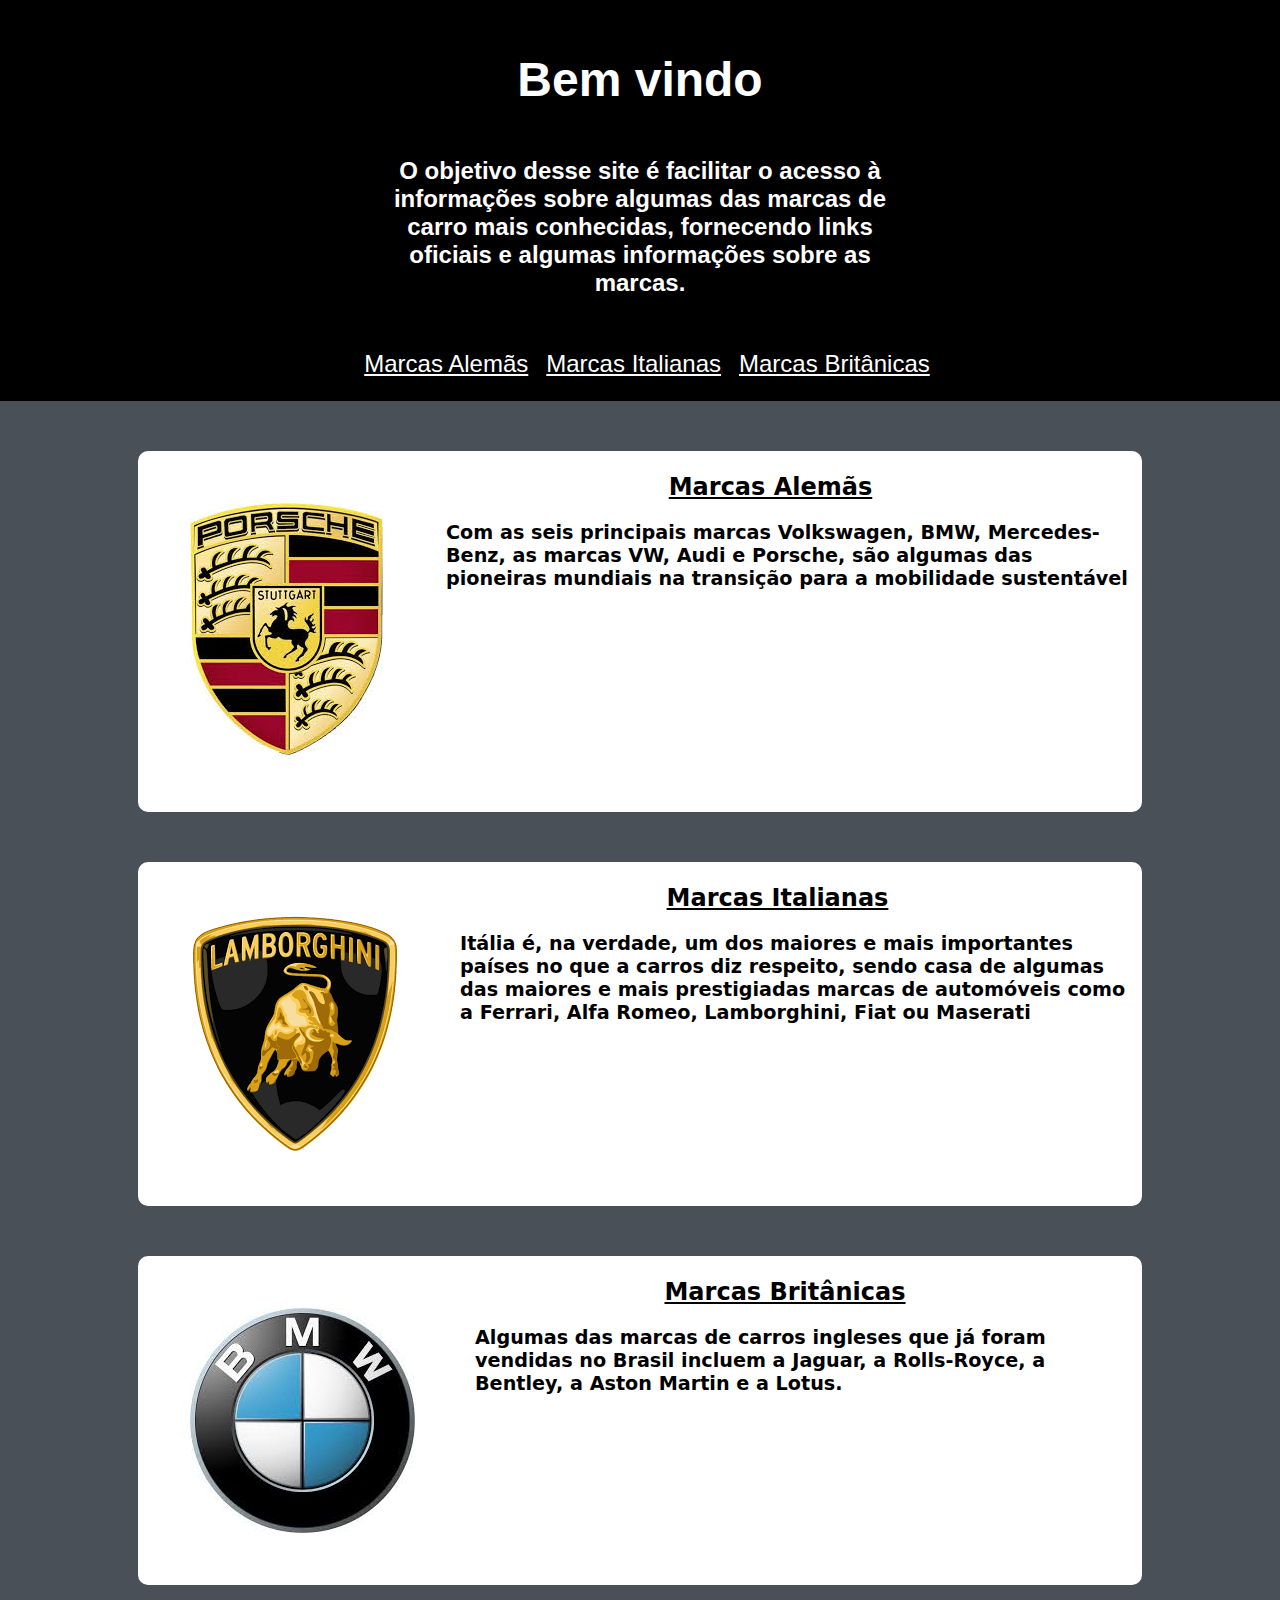
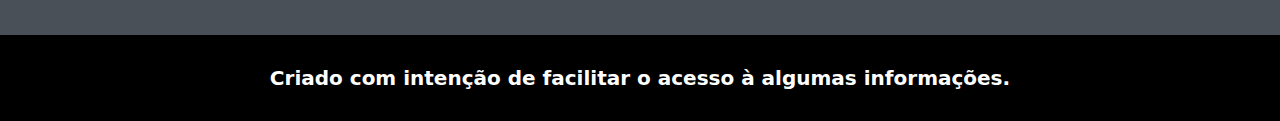
<file: index.html>
<!DOCTYPE html>
<html lang="pt-br">

<head>
    <meta charset="UTF-8">
    <meta name="viewport" content="width=device-width, initial-scale=1.0">
    <title>Principais Marcas</title>
    <link type="text/css" rel="stylesheet" href="projeto.css">
</head>

<body style="background-color:#495057;">
    <header>
        <h1 class="Titulo-h1">Bem vindo</h1>
        <div class="intro">
            <p class="intro">O objetivo desse site é facilitar o acesso à informações sobre algumas das marcas de carro
                mais
                conhecidas, fornecendo links oficiais e algumas informações sobre as marcas.</p>
        </div>
        <table>
            <tr>
                <td><a class="opcoes" href="#alema">Marcas Alemãs</a></td>
                <td><a class="opcoes" href="#ita">Marcas Italianas</a></td>
                <td><a class="opcoes" href="#brit">Marcas Britânicas </a></td>
            </tr>

        </table>
    </header>

    <main>
        <section id="#alema">
            <img class="logo" src="imagens/logo_porsche.jpg" alt="">
            <div>
                <h2> <a href="pagina1.html" target="_blank">Marcas Alemãs</a></h2>
                <ul>
                    <li>
                        <p>Com as seis principais marcas Volkswagen, BMW, Mercedes-Benz, as marcas VW, Audi e Porsche,
                            são algumas das pioneiras mundiais na transição para a
                            mobilidade sustentável</p>
                    </li>
                </ul>
            </div>
        </section>

        <section id="ita">
            <img class="logo" src="imagens/logo_lambo.png" alt="">
            <div>
                <h2><a href="pagina2.html" target="_blank">Marcas Italianas</a></h2>
                <ul>
                    <li>
                        <p>Itália é, na verdade, um dos maiores e mais importantes países no que a carros diz respeito,
                            sendo casa de algumas das maiores e mais prestigiadas marcas de automóveis como a Ferrari,
                            Alfa Romeo, Lamborghini, Fiat ou Maserati</p>
                    </li>
                </ul>
            </div>
        </section>

        <section id="brit">
            <img class="logo" src="imagens/logo_bmw.jpg" alt="logo">
            <div>
                <h2><a href="pagina3.html" target="_blank">Marcas Britânicas</a></h2>
                <ul>
                    <li>
                        <p>Algumas das marcas de carros ingleses que já foram vendidas no Brasil incluem a Jaguar,
                            a Rolls-Royce, a Bentley, a Aston Martin e a Lotus.</p>
                    </li>
                </ul>
            </div>
        </section>
    </main>
    <footer class="rodape">
        <p class="paragrafo_rodape">Criado com intenção de facilitar o acesso à algumas informações.</p>
    </footer>

</body>

</html>
</file>
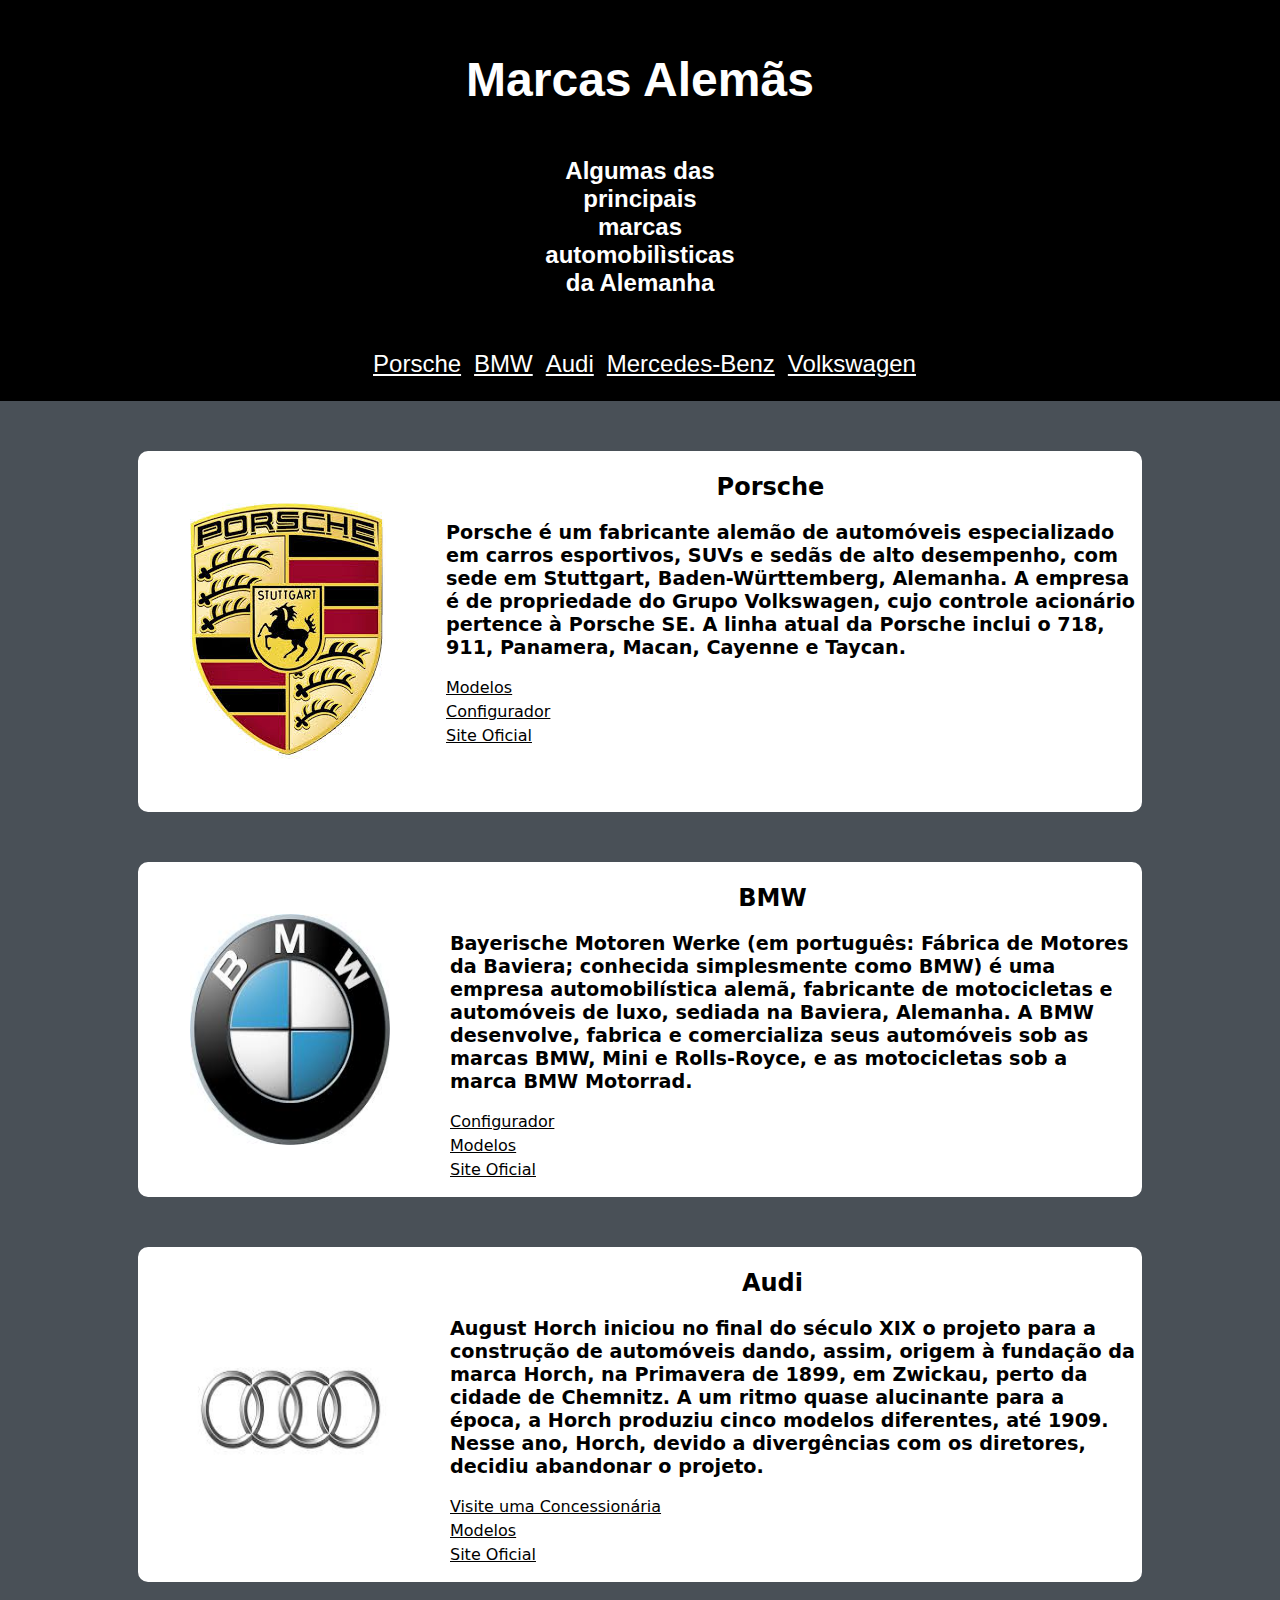
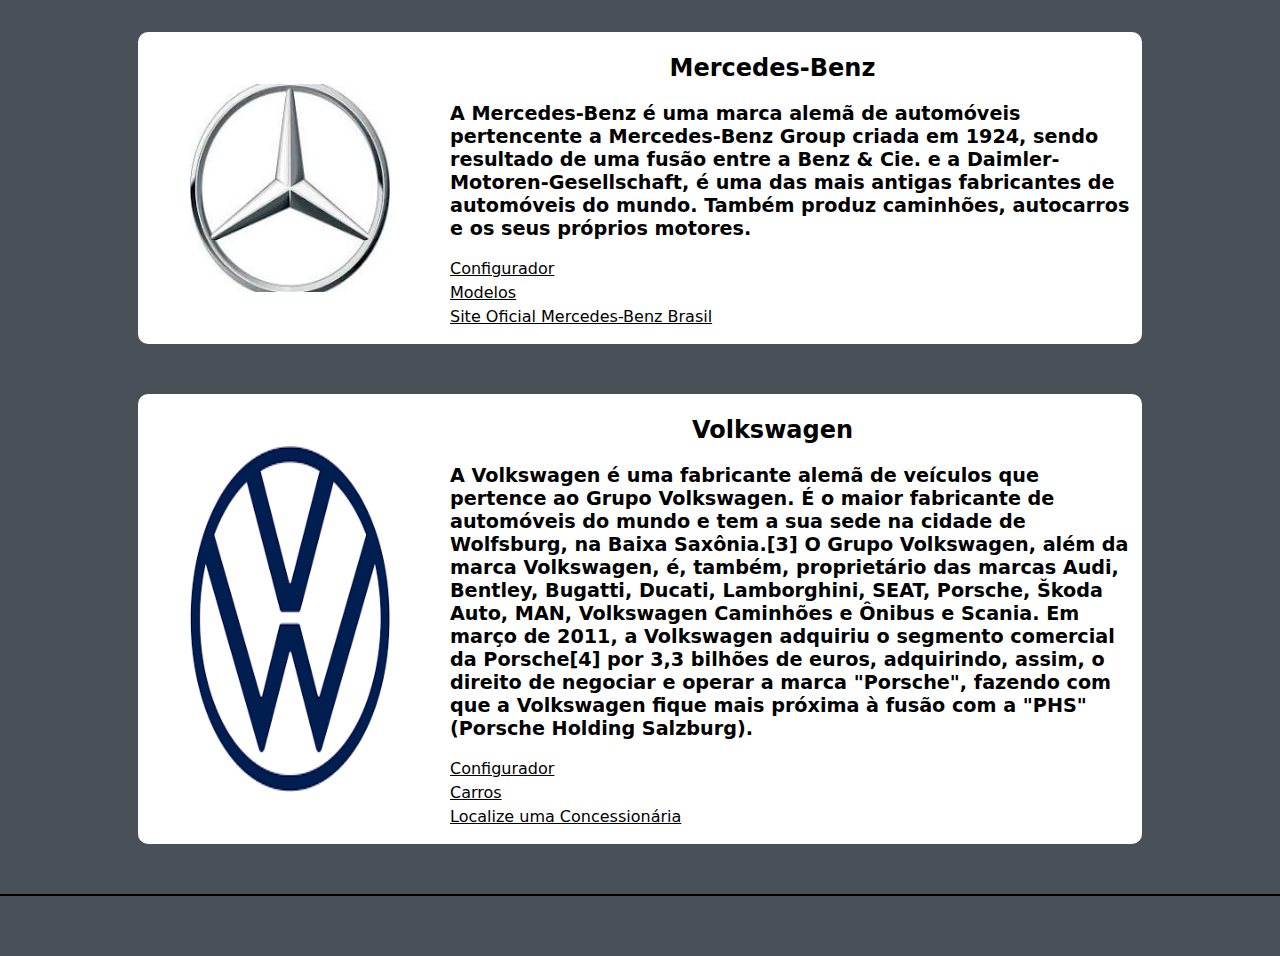
<file: pagina1.html>
<!DOCTYPE html>
<html lang="pt-br">

<head>
    <meta charset="UTF-8">
    <meta name="viewport" content="width=device-width, initial-scale=1.0">
    <title>Marcas Alemãs</title>
    <link type="text/css" rel="stylesheet" href="pagina1.css">
</head>

<body style="background-color:#495057;">
    <header>
        <h1 class="Titulo-h1">Marcas Alemãs</h1>
        <div class="intro">
            <p class="intro">Algumas das principais marcas automobilìsticas da Alemanha</p>
        </div>
        <table>
            <tr>
                <td><a  class="opcoes" href="#porsche">Porsche</a></td>
                <td><a  class="opcoes" href="#bmw">BMW </a></td>
                <td><a  class="opcoes" href="#audi">Audi </a></td>
                <td><a  class="opcoes" href="#meca">Mercedes-Benz </a></td>
                <td><a  class="opcoes" href="#vw"> Volkswagen</a></td>
            </tr>
            
        </table>
    </header>

    <main>
        <section id="porsche">
            <img class="logo" src="imagens/logo_porsche.jpg" alt="">
            <div>
                <h2>Porsche</h2>
                <ul>
                    <li>
                        <p>Porsche é um fabricante alemão de automóveis especializado em carros esportivos, SUVs e sedãs
                            de alto desempenho, com sede em Stuttgart, Baden-Württemberg, Alemanha. A empresa é de
                            propriedade do Grupo Volkswagen, cujo controle acionário pertence à Porsche SE. A linha
                            atual da Porsche inclui o 718, 911, Panamera, Macan, Cayenne e Taycan.</p>
                    </li>
                    <li>
                        <a href="https://www.porsche.com/brazil/pt/models/" target="_blank">Modelos</a>
                    </li>
                    <li>
                        <a href="https://www.porsche.com/brazil/pt/modelstart/all" target="_blank">Configurador</a>
                    </li>
                    <li>
                        <a href="https://www.porsche.com/brazil/pt/" target="_blank">Site Oficial</a>
                    </li>
                </ul>
            </div>
        </section>
        <section id="bmw">
            <img class="logo" src="imagens/logo_bmw.jpg" alt="logo">
            <div>
                <h2>BMW</h2>
                <ul>
                    <li>
                        <p>Bayerische Motoren Werke (em português: Fábrica de Motores da Baviera; conhecida simplesmente
                            como BMW) é uma empresa automobilística alemã, fabricante de motocicletas e automóveis de
                            luxo, sediada na Baviera, Alemanha. A BMW desenvolve, fabrica e comercializa seus automóveis
                            sob as marcas BMW, Mini e Rolls-Royce, e as motocicletas sob a marca BMW Motorrad.</p>
                    </li>
                    <li>
                        <a href="https://www.bmw.com.br/pt/configurador.html" target="_blank">Configurador</a>
                    </li>
                    <li>
                        <a href="https://www.bmw.com.br/pt/all-models.html" target="_blank">Modelos</a>
                    </li>
                    <li>
                        <a href="https://www.bmw.com.br/pt/index.html" target="_blank">Site Oficial</a>
                    </li>
                </ul>
            </div>
        </section>

        <section id="audi">
            <img class="logo" src="imagens/logo_audi.jpg" alt="logo">
            <div>
                <h2>Audi</h2>
                <ul>
                    <li>
                        <p>August Horch iniciou no final do século XIX o projeto para a construção de automóveis dando, assim, origem à fundação da marca Horch, na Primavera de 1899, em Zwickau, perto da cidade de Chemnitz. A um ritmo quase alucinante para a época, a Horch produziu cinco modelos diferentes, até 1909. Nesse ano, Horch, devido a divergências com os diretores, decidiu abandonar o projeto.</p>
                    </li>
                    <li>
                        <a href="https://www.googleadservices.com/pagead/aclk?sa=L&ai=DChcSEwiAgc6rhpOGAxWv1MIEHQXZBwgYABACGgJwdg&ase=2&gclid=Cj0KCQjw3ZayBhDRARIsAPWzx8p7fK4Zgd0mT-PPaE1elQEwZP5ycp6JJfcqMyZkHEjyav3HFjASZRoaArR-EALw_wcB&ohost=www.google.com&cid=CAESVuD2XBUN3C4Nl6alf4Uly1jc0ZtymhOpVlz8T3hctyI69YIsRhdGTfmWex3aPt_nusAHtM52hrfZI0YbfvwCKqJR-7o8V2jwksdQA1NwKTkv51lp6vDe&sig=AOD64_3g3Nx5kQPleMmOh7mHZajNY36gEw&q&nis=4&adurl&ved=2ahUKEwiKh8OrhpOGAxWYqpUCHdIDA1sQqyQoAXoECAYQDQ" target="_blank">Visite uma Concessionária</a>
                    </li>
                    <li>
                        <a href="https://www.audi.com.br/br/web/pt/models.html" target="_blank">Modelos</a>
                    </li>
                    <li>
                        <a href="https://www.audi.com.br/br/web/pt.html" target="_blank">Site Oficial</a>
                    </li>
                </ul>
            </div>
        </section>

        <section id="meca">
            <img class="logo" src="imagens/logo_mercedez.jpg" alt="logo">
            <div>
                <h2>Mercedes-Benz</h2>
                <ul>
                    <li>
                        <p>A Mercedes-Benz é uma marca alemã de automóveis pertencente a Mercedes-Benz Group criada em 1924, sendo resultado de uma fusão entre a Benz & Cie. e a Daimler-Motoren-Gesellschaft, é uma das mais antigas fabricantes de automóveis do mundo. Também produz caminhões, autocarros e os seus próprios motores.</p>
                    </li>
                    <li>
                        <a href="https://www2.mercedes-benz.com.br/passengercars/configurator.html" target="_blank">Configurador</a>
                    </li>
                    <li>
                        <a href="https://www2.mercedes-benz.com.br/passengercars/models.html" target="_blank">Modelos</a>
                    </li>
                    <li>
                        <a href="https://www2.mercedes-benz.com.br/" target="_blank">Site Oficial Mercedes-Benz Brasil</a>
                    </li>
                </ul>
            </div>
        </section>
        <section id="vw">
            <img class="logo" src="[data-uri]" alt="logo">
            <div>
                <h2>Volkswagen</h2>
                <ul>
                    <li>
                        <p>A Volkswagen é uma fabricante alemã de veículos que pertence ao Grupo Volkswagen. É o maior fabricante de automóveis do mundo e tem a sua sede na cidade de Wolfsburg, na Baixa Saxônia.[3]

                            O Grupo Volkswagen, além da marca Volkswagen, é, também, proprietário das marcas Audi, Bentley, Bugatti, Ducati, Lamborghini, SEAT, Porsche, Škoda Auto, MAN, Volkswagen Caminhões e Ônibus e Scania. Em março de 2011, a Volkswagen adquiriu o segmento comercial da Porsche[4] por 3,3 bilhões de euros, adquirindo, assim, o direito de negociar e operar a marca "Porsche", fazendo com que a Volkswagen fique mais próxima à fusão com a "PHS" (Porsche Holding Salzburg).</p>
                    </li>
                    <li>
                        <a href="https://www.vw.com.br/pt/configurador.html" target="_blank">Configurador</a>
                    </li>
                    <li>
                        <a href="https://www.vw.com.br/pt/carros.html" target="_blank">Carros</a>
                    </li>
                    <li>
                        <a href="https://www.googleadservices.com/pagead/aclk?sa=L&ai=DChcSEwjhrtHcv5WGAxVnLK0GHeO1BXAYABAEGgJwdg&ase=2&gclid=Cj0KCQjwgJyyBhCGARIsAK8LVLOnfnNApHhMrzbOkKNjO8MflZu-X33edQUd1YhXU3KuBXd5GKS_xQYaAmESEALw_wcB&ohost=www.google.com&cid=CAESVuD2Mut0u8gkQ_DtEDA5DgX31RlCLmKp5adYJjtQPJ53j6biEnGe0oYsI9VUiHDReCp0X6hPM7NjpCynMkWnXDbMprniu17d8odmE9bXoiBy61S7fvyU&sig=AOD64_25nlLklrWr1KB4vBH0BR_UhaB5WA&q&nis=4&adurl&ved=2ahUKEwjupcPcv5WGAxU-qpUCHWVnB_4QqyQoAnoECAcQDw" target="_blank">Localize uma Concessionária</a>
                    </li>
                </ul>
            </div>
        </section>
    </main>
    <footer class="rodape">
        
    </footer><p class="paragrafo_rodape"></p>

</body>

</html>
</file>
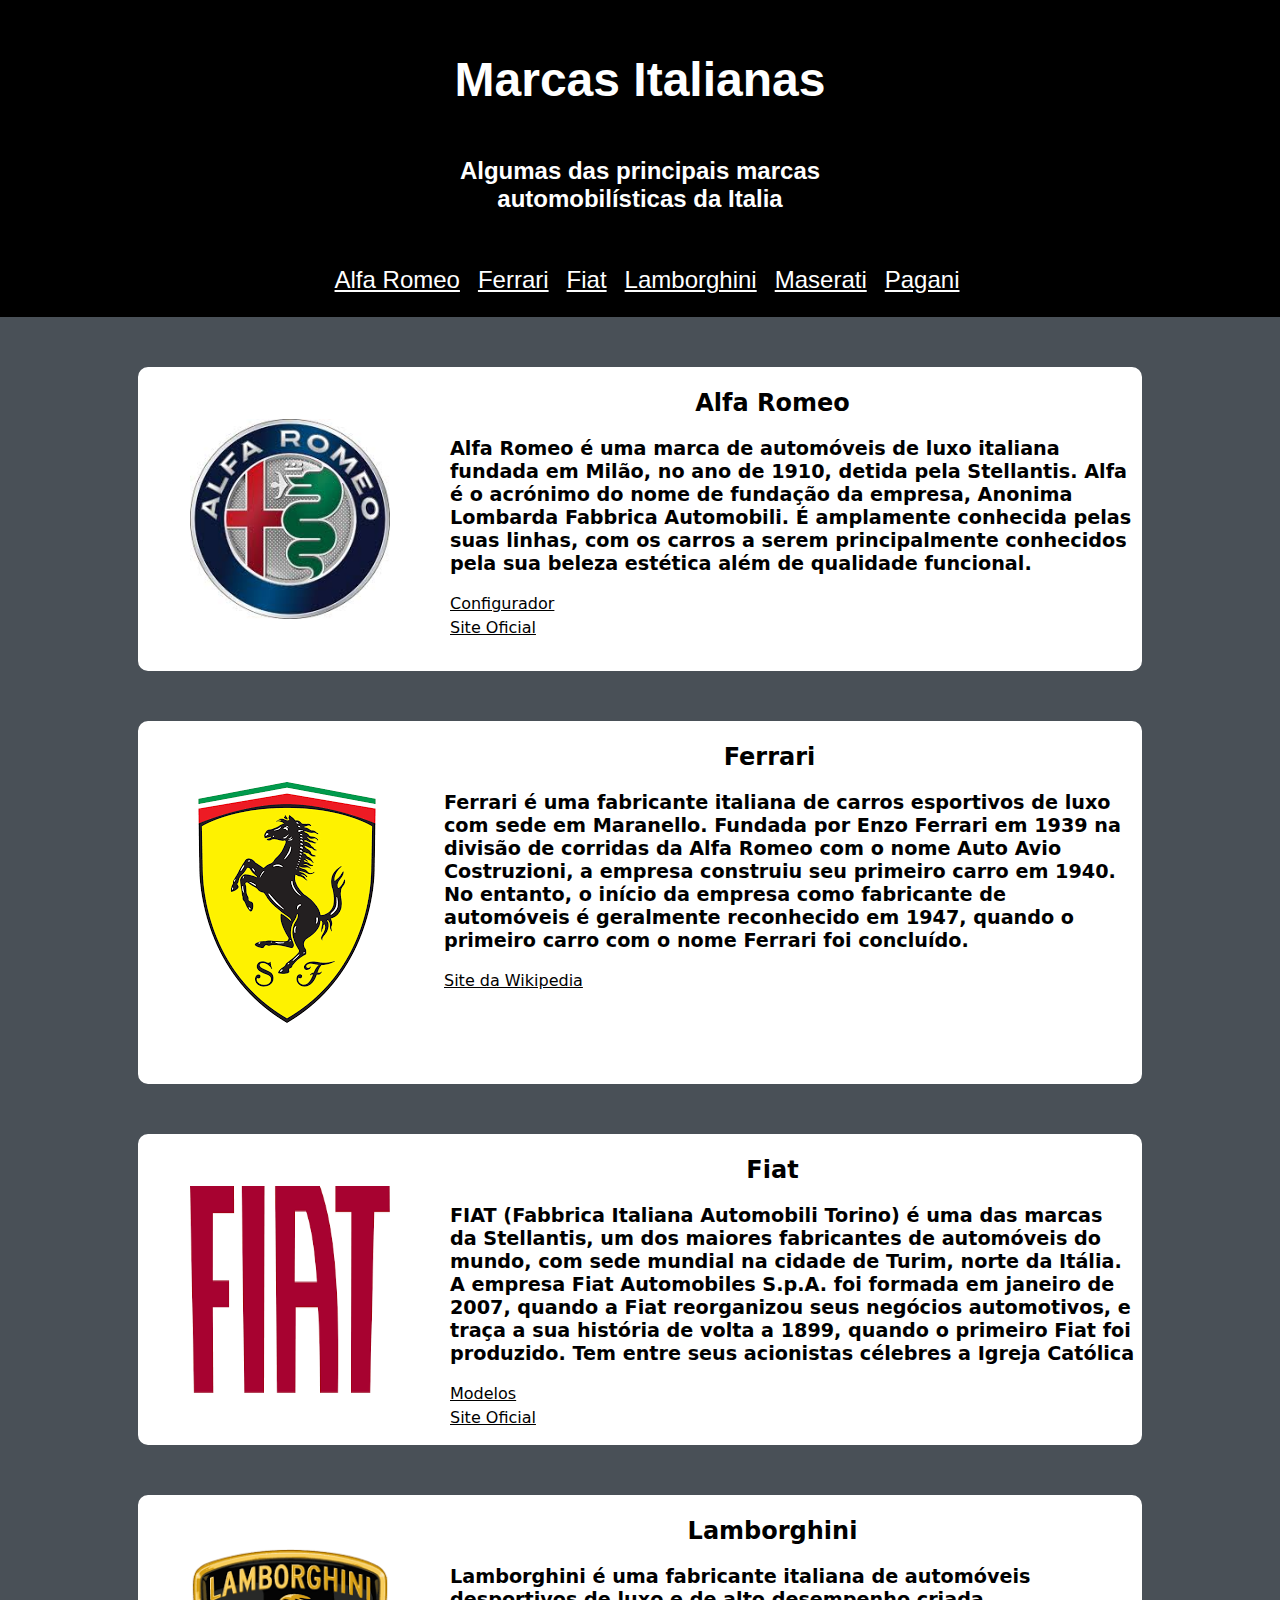
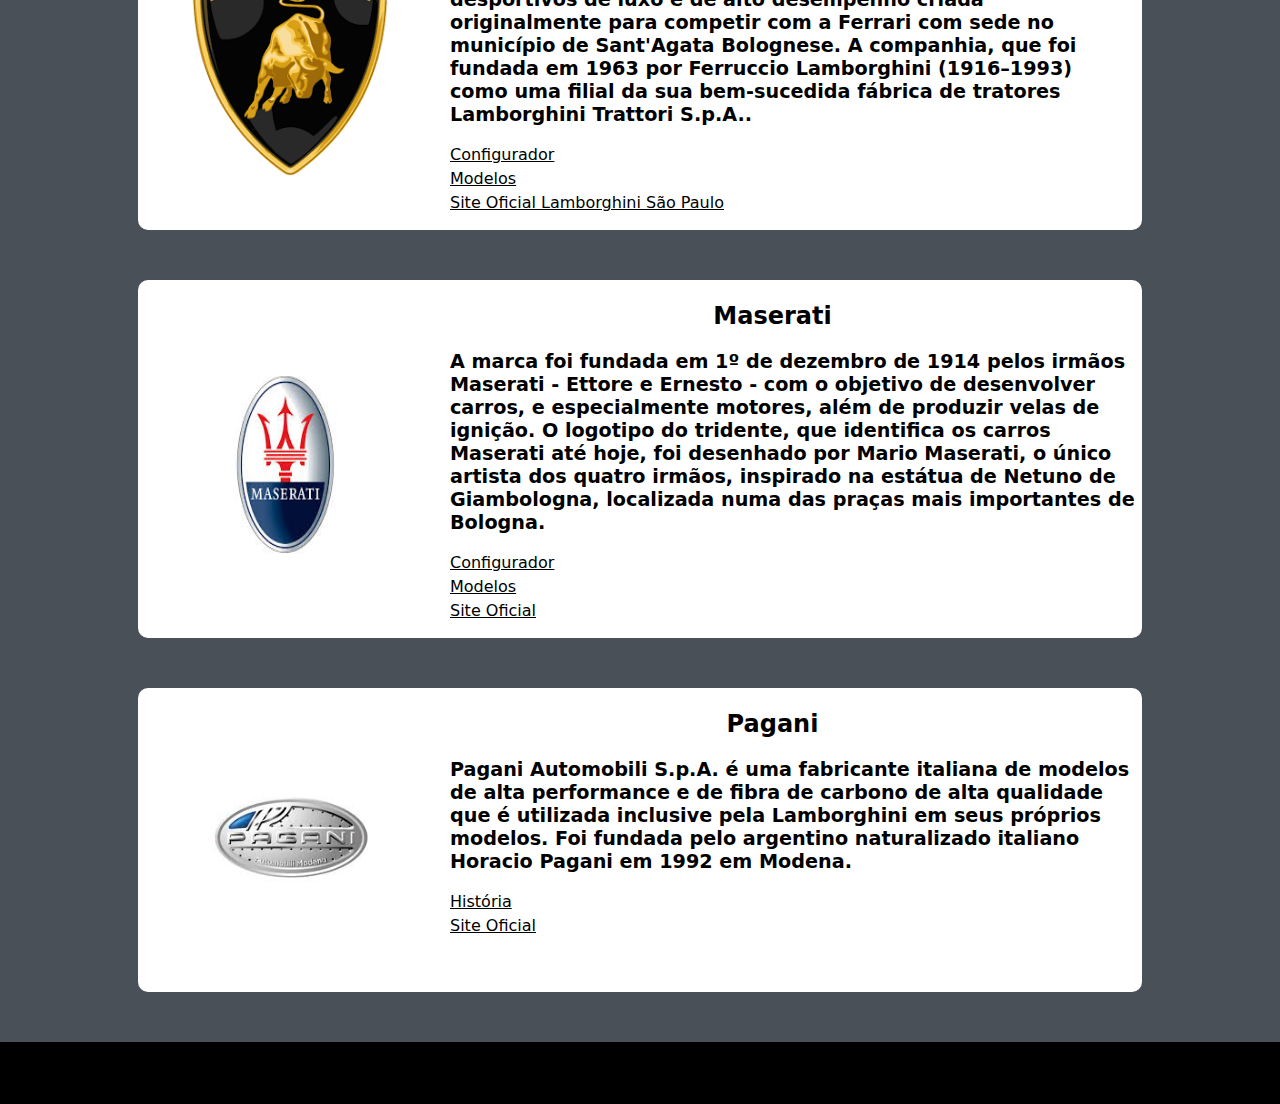
<file: pagina2.html>
<!DOCTYPE html>
<html lang="pt-br">

<head>
    <meta charset="UTF-8">
    <meta name="viewport" content="width=device-width, initial-scale=1.0">
    <title>Marcas Italianas</title>
    <link type="text/css" rel="stylesheet" href="pagina2.css">
</head>

<body style="background-color:#495057;">
    <header>
        <h1 class="Titulo-h1">Marcas Italianas</h1>
        <div class="intro">
            <p class="intro">Algumas das principais marcas automobilísticas da Italia</p>
        </div>
        <table>
            <tr>
                <td><a  class="opcoes" href="#alfa">Alfa Romeo</a></td>
                <td><a  class="opcoes" href="#ferrari">Ferrari </a></td>
                <td><a  class="opcoes" href="#fiat">Fiat</a></td>
                <td><a  class="opcoes" href="#lambo">Lamborghini</a></td>
                <td><a  class="opcoes" href="#maserati">Maserati</a></td>
                <td><a  class="opcoes" href="#pagani">Pagani</a></td>
            </tr>
        </table>
    </header>

    <main>
        <section id="alfa">
            <img class="logo" src="imagens/logo_alfa.jpg" alt="">
            <div>
                <h2>Alfa Romeo</h2>
                <ul>
                    <li>
                        <p>Alfa Romeo é uma marca de automóveis de luxo italiana fundada em Milão, no ano de 1910, detida pela Stellantis. Alfa é o acrónimo do nome de fundação da empresa, Anonima Lombarda Fabbrica Automobili. É amplamente conhecida pelas suas linhas, com os carros a serem principalmente conhecidos pela sua beleza estética além de qualidade funcional.</p>
                    </li>
                    <li>
                        <a href="https://www.alfaromeo.pt/configurador/" target="_blank">Configurador</a>
                    </li>
                    <li>
                        <a href="https://www.alfaromeo.pt/" target="_blank">Site Oficial</a>
                    </li>
                </ul>
            </div>
        </section>
        <section id="ferrari">
            <img class="logo" src="imagens/logo_ferrari.png" alt="logo">
            <div>
                <h2>Ferrari</h2>
                <ul>
                    <li>
                        <p>Ferrari é uma fabricante italiana de carros esportivos de luxo com sede em Maranello. Fundada por Enzo Ferrari em 1939 na divisão de corridas da Alfa Romeo com o nome Auto Avio Costruzioni, a empresa construiu seu primeiro carro em 1940. No entanto, o início da empresa como fabricante de automóveis é geralmente reconhecido em 1947, quando o primeiro carro com o nome Ferrari foi concluído.</p>
                    </li>
                    <li>
                        <a href="https://pt.wikipedia.org/wiki/Ferrari" target="_blank">Site da Wikipedia</a>
                    </li>
                </ul>
            </div>
        </section>

        <section id="fiat">
            <img class="logo" src="imagens/logo_fiat.png" alt="logo">
            <div>
                <h2>Fiat</h2>
                <ul>
                    <li>
                        <p>FIAT (Fabbrica Italiana Automobili Torino) é uma das marcas da Stellantis, um dos maiores fabricantes de automóveis do mundo, com sede mundial na cidade de Turim, norte da Itália. A empresa Fiat Automobiles S.p.A. foi formada em janeiro de 2007, quando a Fiat reorganizou seus negócios automotivos, e traça a sua história de volta a 1899, quando o primeiro Fiat foi produzido. Tem entre seus acionistas célebres a Igreja Católica</p>
                    </li>
                    <li>
                        <a href="https://www.fiat.com.br/carros.html" target="_blank">Modelos</a>
                    </li>
                    <li>
                        <a href="https://www.fiat.com.br/" target="_blank">Site Oficial</a>
                    </li>
                </ul>
            </div>
        </section>

        <section id="lambo">
            <img class="logo" src="imagens/logo_lambo.png" alt="logo">
            <div>
                <h2>Lamborghini</h2>
                <ul>
                    <li>
                        <p>Lamborghini é uma fabricante italiana de automóveis desportivos de luxo e de alto desempenho
                            criada originalmente para competir com a Ferrari com sede no município de Sant'Agata
                            Bolognese. A companhia, que foi fundada em 1963 por Ferruccio Lamborghini (1916–1993) como
                            uma filial da sua bem-sucedida fábrica de tratores Lamborghini Trattori S.p.A.. </p>
                    </li>
                    <li>
                        <a href="https://configurator.lamborghini.com/configurator/configuration/[base64]/exterior" target="_blank">Configurador</a>
                    </li>
                    <li>
                        <a href="https://www.lamborghini.com/en-en/models" target="_blank">Modelos</a>
                    </li>
                    <li>
                        <a href="https://www.lamborghinisaopaulo.com.br/" target="_blank">Site Oficial Lamborghini São Paulo</a>
                    </li>
                </ul>
            </div>
        </section>
        <section id="maserati">
            <img class="logo" src="imagens/logo_maserati.jpg" alt="logo">
            <div>
                <h2>Maserati</h2>
                <ul>
                    <li>
                        <p>A marca foi fundada em 1º de dezembro de 1914 pelos irmãos Maserati - Ettore e Ernesto - com o objetivo de desenvolver carros, e especialmente motores, além de produzir velas de ignição. O logotipo do tridente, que identifica os carros Maserati até hoje, foi desenhado por Mario Maserati, o único artista dos quatro irmãos, inspirado na estátua de Netuno de Giambologna, localizada numa das praças mais importantes de Bologna.</p>
                    </li>
                    <li>
                        <a href="https://www.maserati.com/br/pt/shopping-tools/configurator" target="_blank">Configurador</a>
                    </li>
                    <li>
                        <a href="https://www.maserati.com/br/pt/models" target="_blank">Modelos</a>
                    </li>
                    <li>
                        <a href="https://www.maserati.com/br/pt" target="_blank">Site Oficial</a>
                    </li>
                </ul>
            </div>
        </section>
        <section id="pagani">
            <img class="logo" src="imagens/logo_pagani.jpg" alt="logo">
            <div>
                <h2>Pagani</h2>
                <ul>
                    <li>
                        <p>Pagani Automobili S.p.A. é uma fabricante italiana de modelos de alta performance e de fibra de carbono de alta qualidade que é utilizada inclusive pela Lamborghini em seus próprios modelos. Foi fundada pelo argentino naturalizado italiano Horacio Pagani em 1992 em Modena.</p>
                    </li>
                    
                    <li>
                        <a href="https://www.pagani.com/history/" target="_blank">História</a>
                    </li>
                    <li>
                        <a href="https://www.pagani.com/" target="_blank">Site Oficial</a>
                    </li>
                </ul>
            </div>
        </section>
    </main>
    <footer class="rodape">
        <p class="paragrafo_rodape"></p>
    </footer>

</body>

</html>
</file>
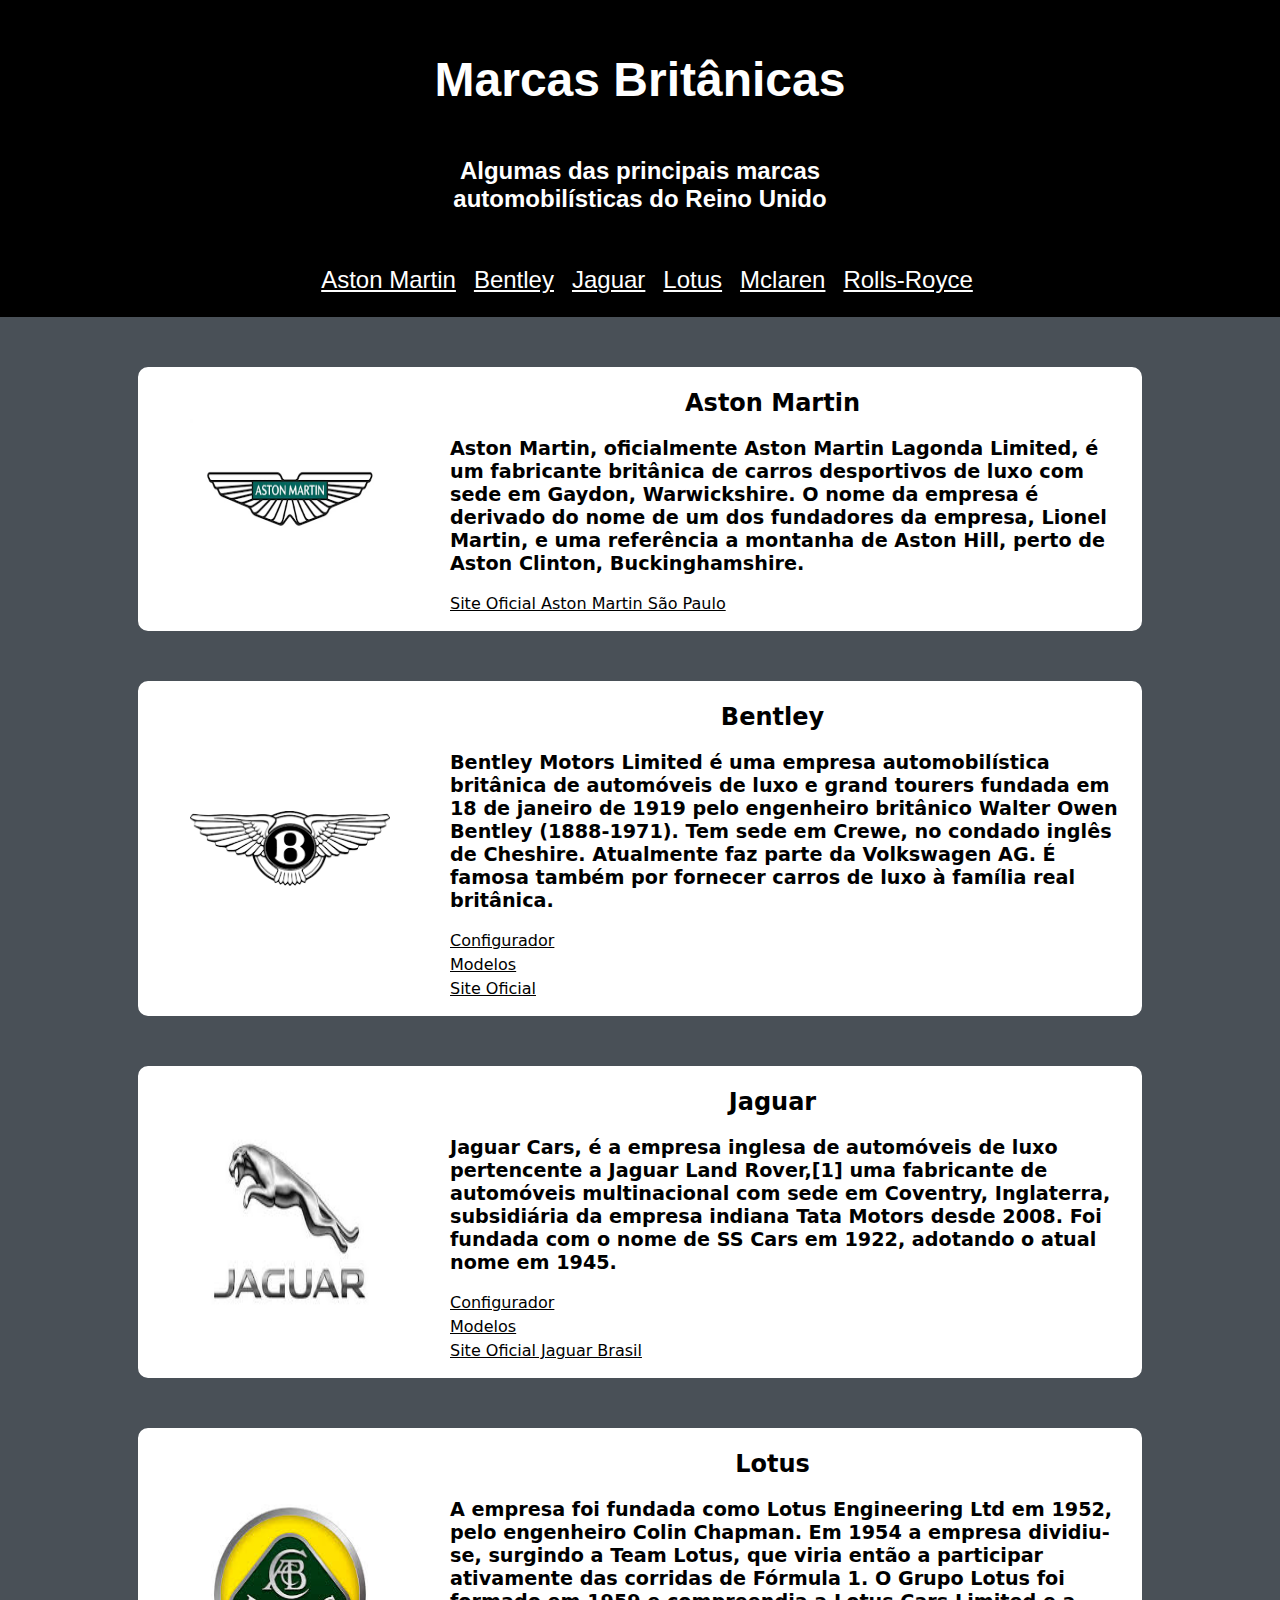
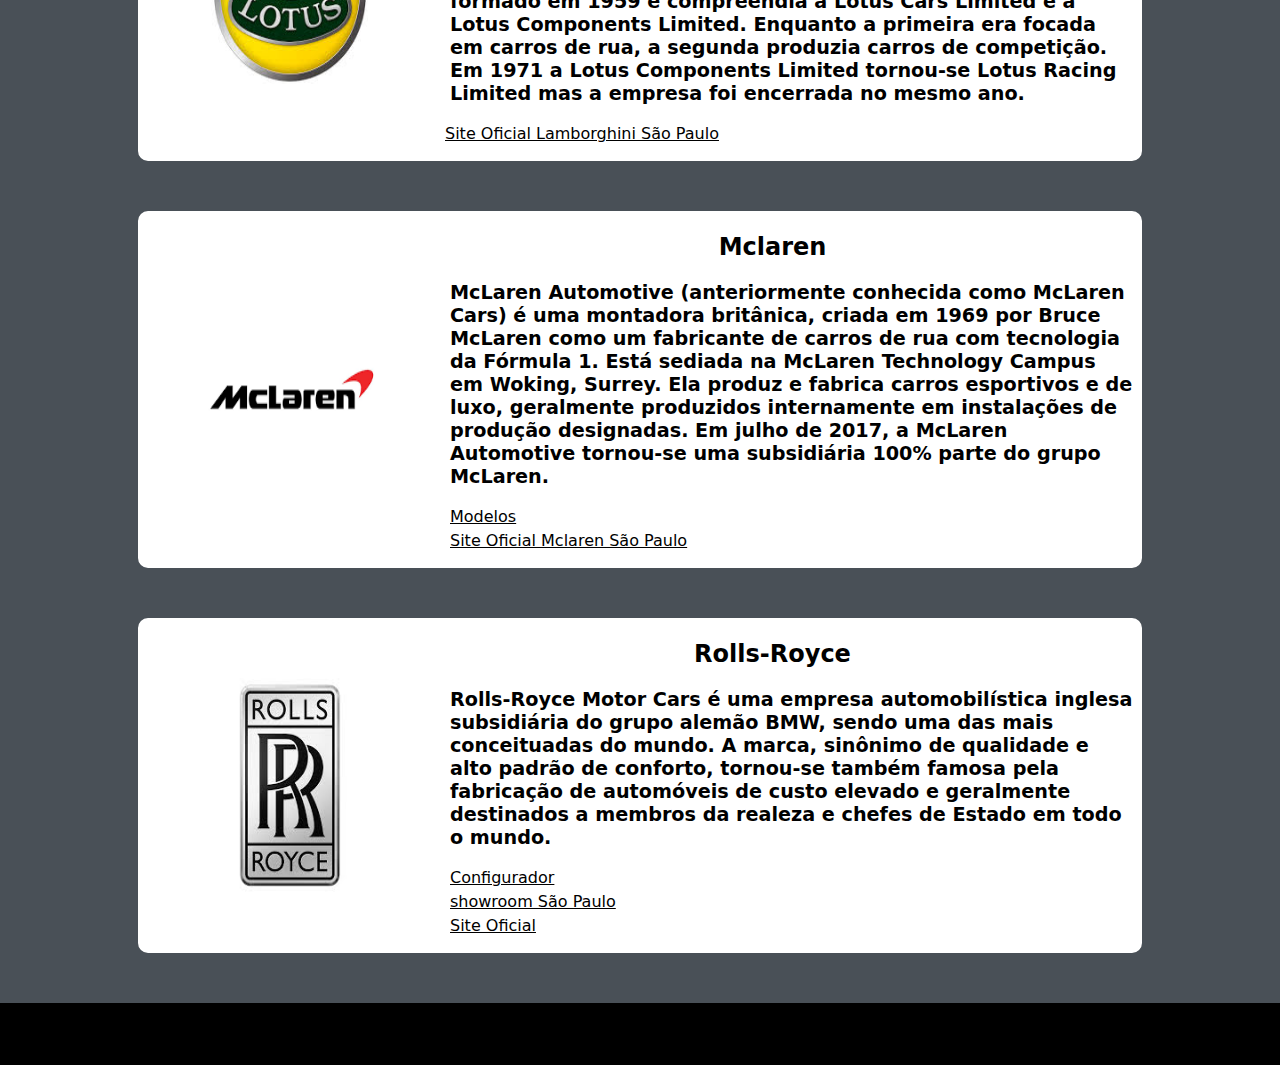
<file: pagina3.html>
<!DOCTYPE html>
<html lang="pt-br">

<head>
    <meta charset="UTF-8">
    <meta name="viewport" content="width=device-width, initial-scale=1.0">
    <title>Marcas Britânicas</title>
    <link type="text/css" rel="stylesheet" href="pagina2.css">
</head>

<body style="background-color:#495057;">
    <header>
        <h1 class="Titulo-h1">Marcas Britânicas</h1>
        <div class="intro">
            <p class="intro">Algumas das principais marcas automobilísticas do Reino Unido</p>
        </div>
        <table>
            <tr>
                <td><a class="opcoes" href="#aston">Aston Martin</a></td>
                <td><a class="opcoes" href="#bentley">Bentley</a></td>
                <td><a class="opcoes" href="#jaguar">Jaguar</a></td>
                <td><a class="opcoes" href="#lotus">Lotus</a></td>
                <td><a class="opcoes" href="#mclaren">Mclaren</a></td>
                <td><a class="opcoes" href="#rolls">Rolls-Royce</a></td>
            </tr>
        </table>
    </header>

    <main>
        <section id="aston">
            <img class="logo" src="imagens/logo_aston.png" alt="">
            <div>
                <h2>Aston Martin</h2>
                <ul>
                    <li>
                        <p>Aston Martin, oficialmente Aston Martin Lagonda Limited, é um fabricante britânica de carros
                            desportivos de luxo com sede em Gaydon, Warwickshire. O nome da empresa é derivado do nome
                            de um dos fundadores da empresa, Lionel Martin, e uma referência a montanha de Aston Hill,
                            perto de Aston Clinton, Buckinghamshire.</p>
                    </li>
                    <li>
                        <a href="https://www.astonmartinsaopaulo.com.br/" target="_blank">Site Oficial Aston Martin São
                            Paulo</a>
                    </li>
                </ul>
            </div>
        </section>
        <section id="bentley">
            <img class="logo" src="imagens/logo_bentley.png" alt="logo">
            <div>
                <h2>Bentley</h2>
                <ul>
                    <li>
                        <p>Bentley Motors Limited é uma empresa automobilística britânica de automóveis de luxo e grand
                            tourers fundada em 18 de janeiro de 1919 pelo engenheiro britânico Walter Owen Bentley
                            (1888-1971). Tem sede em Crewe, no condado inglês de Cheshire. Atualmente faz parte da
                            Volkswagen AG. É famosa também por fornecer carros de luxo à família real britânica.</p>
                    </li>
                    <li>
                        <a href="https://www.bentleymotors.com/en/misc/car-configurator.html"
                            target="_blank">Configurador</a>
                    </li>
                    <li>
                        <a href="https://www.bentleymotors.com/en/models.html" target="_blank">Modelos</a>
                    </li>
                    <li>
                        <a href="https://www.bentleymotors.com/en.html" target="_blank">Site Oficial</a>
                    </li>
                </ul>
            </div>
        </section>

        <section id="jaguar">
            <img class="logo" src="imagens/logo_jaguar.jpg" alt="logo">
            <div>
                <h2>Jaguar</h2>
                <ul>
                    <li>
                        <p>Jaguar Cars, é a empresa inglesa de automóveis de luxo pertencente a Jaguar Land Rover,[1]
                            uma fabricante de automóveis multinacional com sede em Coventry, Inglaterra, subsidiária da
                            empresa indiana Tata Motors desde 2008. Foi fundada com o nome de SS Cars em 1922,
                            adotando o atual nome em 1945.</p>
                    </li>
                    <li>
                        <a href="https://www.jaguarbrasil.com.br/build-yours/index.html" target="_blank">Configurador</a>
                    </li>
                    <li>
                        <a href="https://www.jaguarbrasil.com.br/jaguar-range/index.html" target="_blank">Modelos</a>
                    </li>
                    <li>
                        <a href="https://www.jaguarbrasil.com.br/index.html" target="_blank"> Site Oficial Jaguar
                            Brasil</a>
                    </li>
                </ul>
            </div>
        </section>

        <section id="lotus">
            <img class="logo" src="imagens/logo_lotus.jpg" alt="logo">
            <div>
                <h2>Lotus</h2>
                <ul>
                    <li>
                        <p>A empresa foi fundada como Lotus Engineering Ltd em 1952, pelo engenheiro Colin Chapman. Em
                            1954 a empresa dividiu-se, surgindo a Team Lotus, que viria então a participar ativamente
                            das corridas de Fórmula 1. O Grupo Lotus foi formado em 1959 e compreendia a Lotus Cars
                            Limited e a Lotus Components Limited. Enquanto a primeira era focada em carros de rua, a
                            segunda produzia carros de competição. Em 1971 a Lotus Components Limited tornou-se Lotus
                            Racing Limited mas a empresa foi encerrada no mesmo ano.</p>
                    </li>
                    <a href="https://www.lotuscars.com/" target="_blank">Site Oficial Lamborghini São Paulo</a>
                    </li>
                </ul>
            </div>
        </section>
        <section id="mclaren">
            <img class="logo" src="imagens/logo_mclaren.png" alt="logo">
            <div>
                <h2>Mclaren</h2>
                <ul>
                    <li>
                        <p>McLaren Automotive (anteriormente conhecida como McLaren Cars) é uma montadora britânica,
                            criada em 1969 por Bruce McLaren como um fabricante de carros de rua com tecnologia da
                            Fórmula 1. Está sediada na McLaren Technology Campus em Woking, Surrey. Ela produz e fabrica
                            carros esportivos e de luxo, geralmente produzidos internamente em instalações de produção
                            designadas. Em julho de 2017, a McLaren Automotive tornou-se uma subsidiária 100% parte do
                            grupo McLaren.</p>
                    </li>
                    <li>
                        <a href="https://cars.mclaren.com/br-pt/models" target="_blank">Modelos</a>
                    </li>
                    <li>
                        <a href="https://saopaulo.mclaren.com/pt" target="_blank">Site Oficial Mclaren São Paulo</a>
                    </li>
                </ul>
            </div>
        </section>
        <section id="rolls">
            <img class="logo" src="imagens/logo_rolls.jpg" alt="logo">
            <div>
                <h2>Rolls-Royce</h2>
                <ul>
                    <li>
                        <p>Rolls-Royce Motor Cars é uma empresa automobilística inglesa subsidiária do grupo alemão BMW,
                            sendo uma das mais conceituadas do mundo. A marca, sinônimo de qualidade e alto padrão de
                            conforto, tornou-se também famosa pela fabricação de automóveis de custo elevado e
                            geralmente destinados a membros da realeza e chefes de Estado em todo o mundo.
                        </p>
                    </li>
                    <li>
                        <a href="https://www.rolls-roycemotorcars.com/en_US/bespoke/configure-your-rolls-royce.html" target="_blank">Configurador</a>
                    </li>
                    <li>
                        <a href="https://www.rolls-roycemotorcars.com/saopaolo/en_GB/showroom.html" target="_blank">showroom São Paulo</a>
                    </li>
                    <li>
                        <a href="https://www.rolls-roycemotorcars.com/" target="_blank">Site Oficial</a>
                    </li>
                </ul>
            </div>
        </section>
    </main>
    <footer class="rodape">
        <p class="paragrafo_rodape"></p>
    </footer>

</body>

</html>
</file>
<file: projeto.css>
header{
    
    color: white;
    background-color: black;
    color: white;
    text-align: center;
    font-size: x-large;
    font-family: sans-serif;
    padding: 20px;
}
table{
    display: flex;
    justify-content: center;
}
.opcoes{
    color: white;
}
td{
    padding-left: 15px;
}
p{
    font-size: larger;
    font-weight: bolder;
    color: black;
}
body{
    font-family: system-ui, -apple-system, BlinkMacSystemFont, 'Segoe UI', Roboto, Oxygen, Ubuntu, Cantarell, 'Open Sans', 'Helvetica Neue', sans-serif;
    margin: 0px
}
h1{
    color: white;
}
h2{
    text-align: center;
    color: black;
}
section{
    background-color: white;
    display: flex;
    border-radius: 10px;
    border: 2px solid white;
    margin: 50px auto;
    width: 1000px;
    color: white;
}
.logo{
    margin: 50px;
    margin-right: 15px;
    width: 450px;
    align-items: center;    
}
li{
    margin: 5px;
}
a{
    color: black;
}
a:hover{
    font-weight: bolder;
}
.intro{
    border-radius: 5px;
    color: white;
    font-size: x-large;
    width: 500px;
    margin: 50px auto;

}
.rodape{
    background-color: black; 
	padding: 1px;
	text-align: center;
    

}
.paragrafo_rodape{
    color: white;
    font-size: 20px;
    padding: 10px;
}
</file>
<file: pagina1.css>
header{
    
    color: white;
    background-color: black;
    color: white;
    text-align: center;
    font-size: x-large;
    font-family: sans-serif;
    padding: 20px;
}
table{
    display: flex;
    justify-content: center;
}
.opcoes{
    color: white;
}
td{
    padding-left: 10px;
}
p{
    font-size: larger;
    font-weight: bolder;
    color: black;
}
body{
    font-family: system-ui, -apple-system, BlinkMacSystemFont, 'Segoe UI', Roboto, Oxygen, Ubuntu, Cantarell, 'Open Sans', 'Helvetica Neue', sans-serif;
    margin: 0px
}
h1{
    color: white;
}
h2{
    text-align: center;
    color: black;
}
section{
    background-color: white;
    display: flex;
    border-radius: 10px;
    border: 2px solid white;
    margin: 50px auto;
    width: 1000px;
    color: white;
}
.logo{
    margin: 50px;
    margin-right: 15px;
    width: 200px;
    align-items: center;    
}
li{
    margin: 5px;
}
a{
    color: black;
}
a:hover{
    font-weight: bolder;
}
.intro{
    margin-left: 5px;
    border-radius: 5px;
    color: white;
    font-size: x-large;
    width: 200px;
    margin: 50px auto;

}
.rodape{
    background-color: black; 
	padding: 1px;
	text-align: center;
    

}
.paragrafo_rodape{
    color: white;
    font-size: 20px;
    padding: 10px;
}
</file>
<file: pagina2.css>
header{
    
    color: white;
    background-color: black;
    color: white;
    text-align: center;
    font-size: x-large;
    font-family: sans-serif;
    padding: 20px;
}
table{
    display: flex;
    justify-content: center;
}
.opcoes{
    color: white;
}
td{
    padding-left: 15px;
}
p{
    font-size: larger;
    font-weight: bolder;
    color: black;
}
body{
    font-family: system-ui, -apple-system, BlinkMacSystemFont, 'Segoe UI', Roboto, Oxygen, Ubuntu, Cantarell, 'Open Sans', 'Helvetica Neue', sans-serif;
    margin: 0px
}
h1{
    color: white;
}
h2{
    text-align: center;
    color: black;
}
section{
    background-color: white;
    display: flex;
    border-radius: 10px;
    border: 2px solid white;
    margin: 50px auto;
    width: 1000px;
    color: white;
}
.logo{
    margin: 50px;
    margin-right: 15px;
    width: 200px;
    align-items: center;    
}
li{
    margin: 5px;
}
a{
    color: black;
}
a:hover{
    font-weight: bolder;
}
.intro{
    border-radius: 5px;
    color: white;
    font-size: x-large;
    width: 500px;
    margin: 50px auto;

}
.rodape{
    background-color: black; 
	padding: 1px;
	text-align: center;
    

}
.paragrafo_rodape{
    color: white;
    font-size: 20px;
    padding: 10px;
}
</file>
